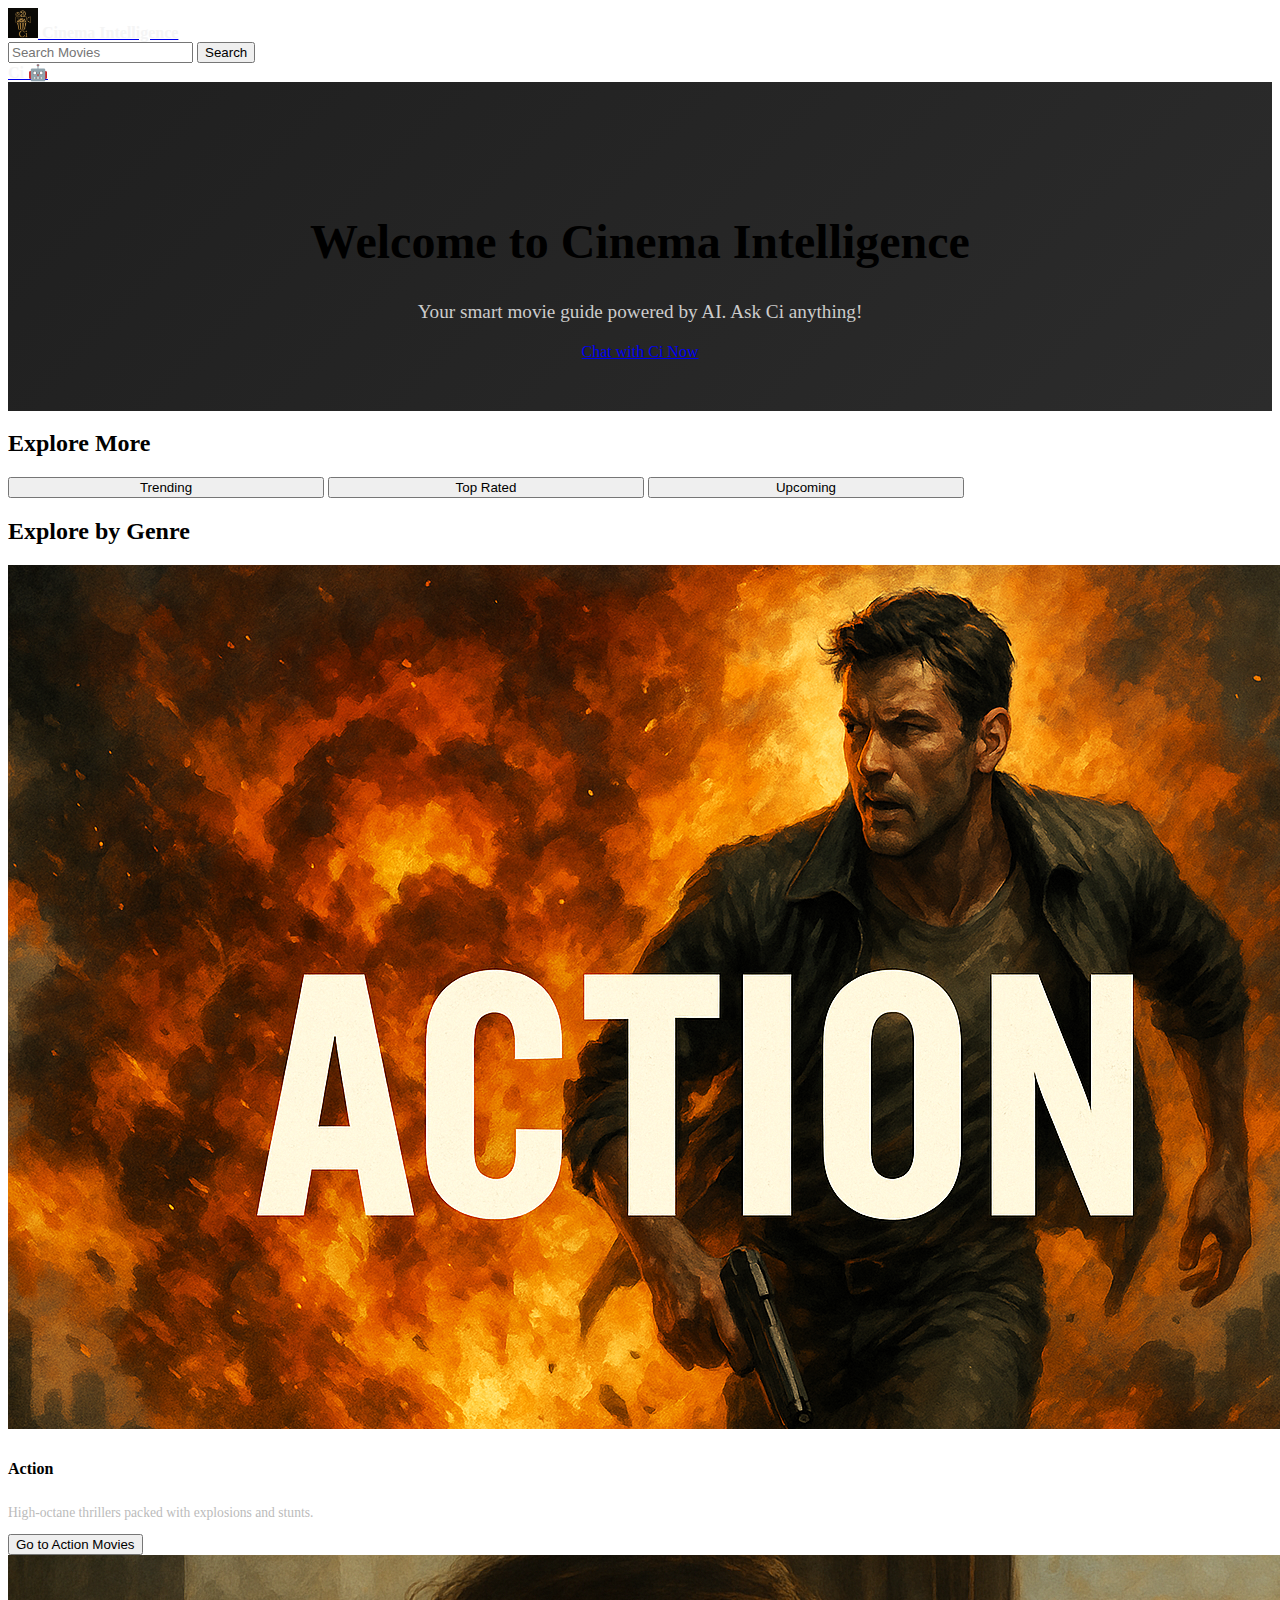
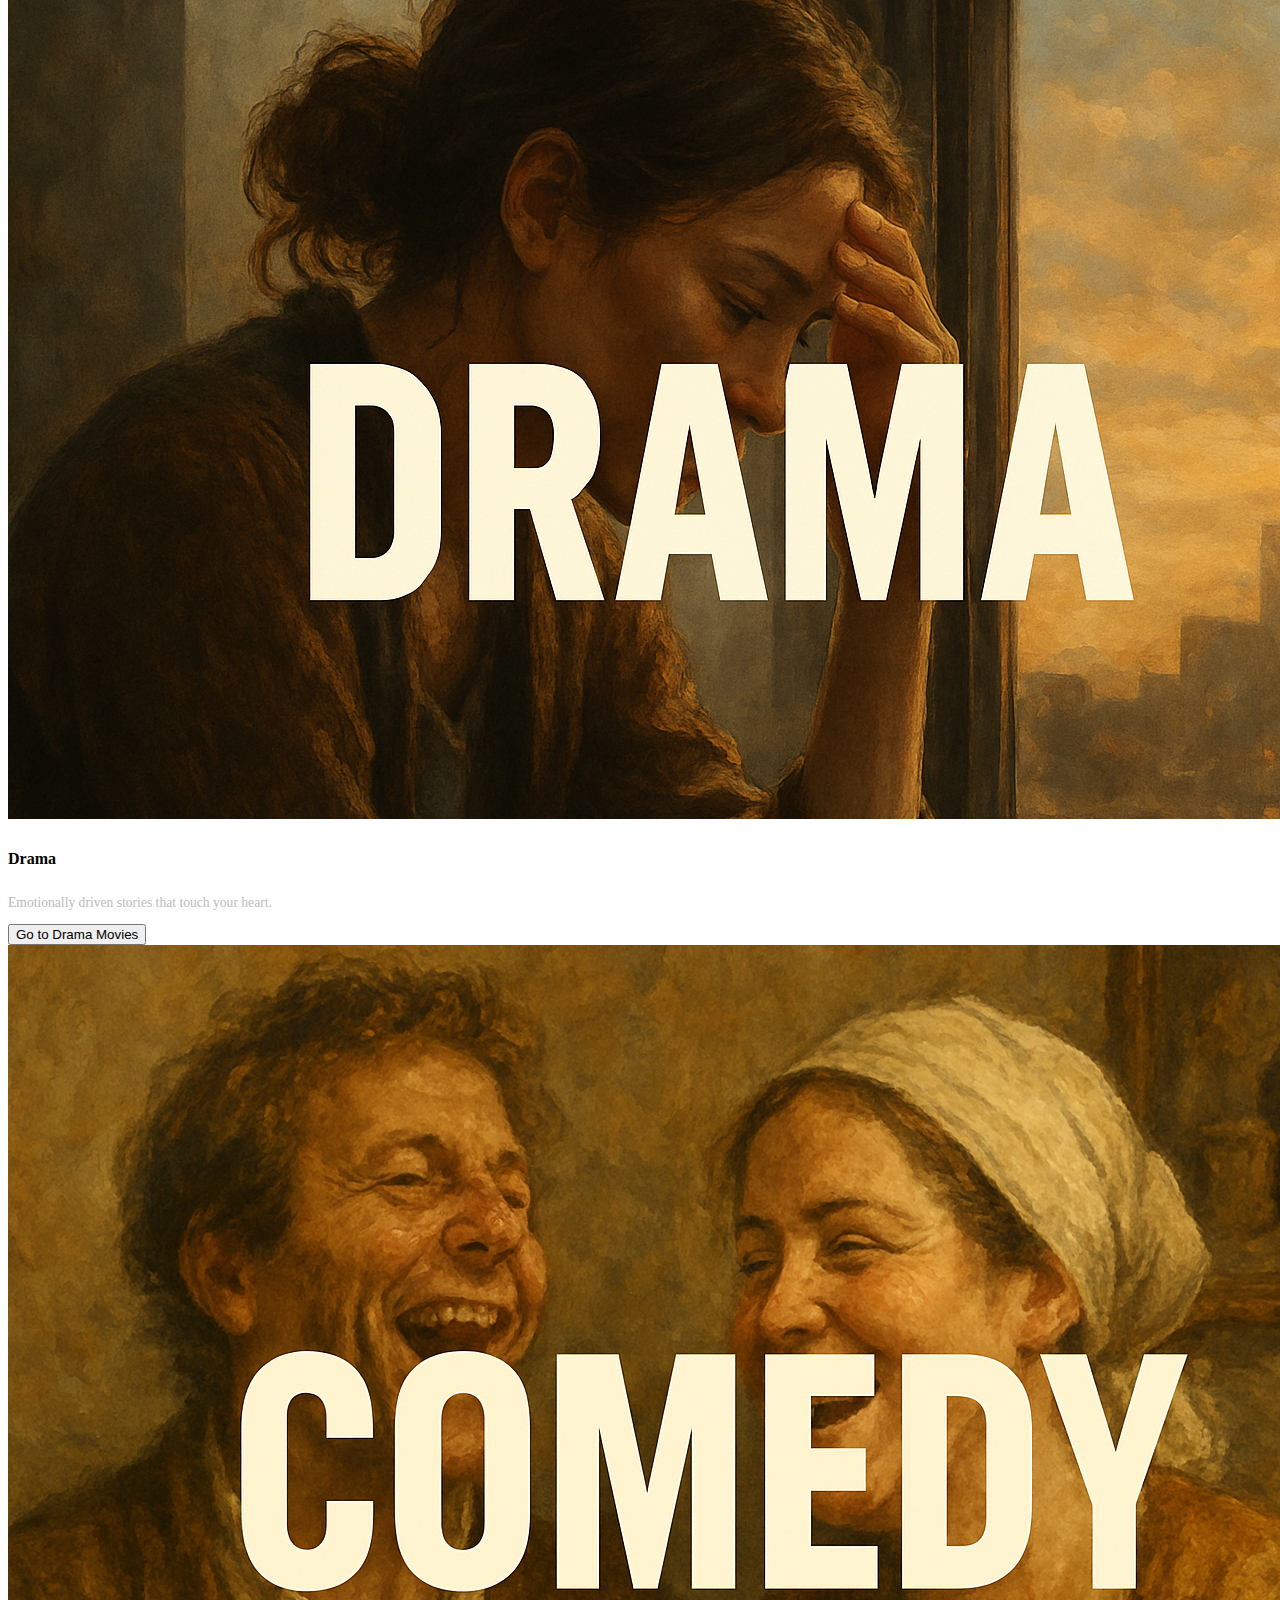
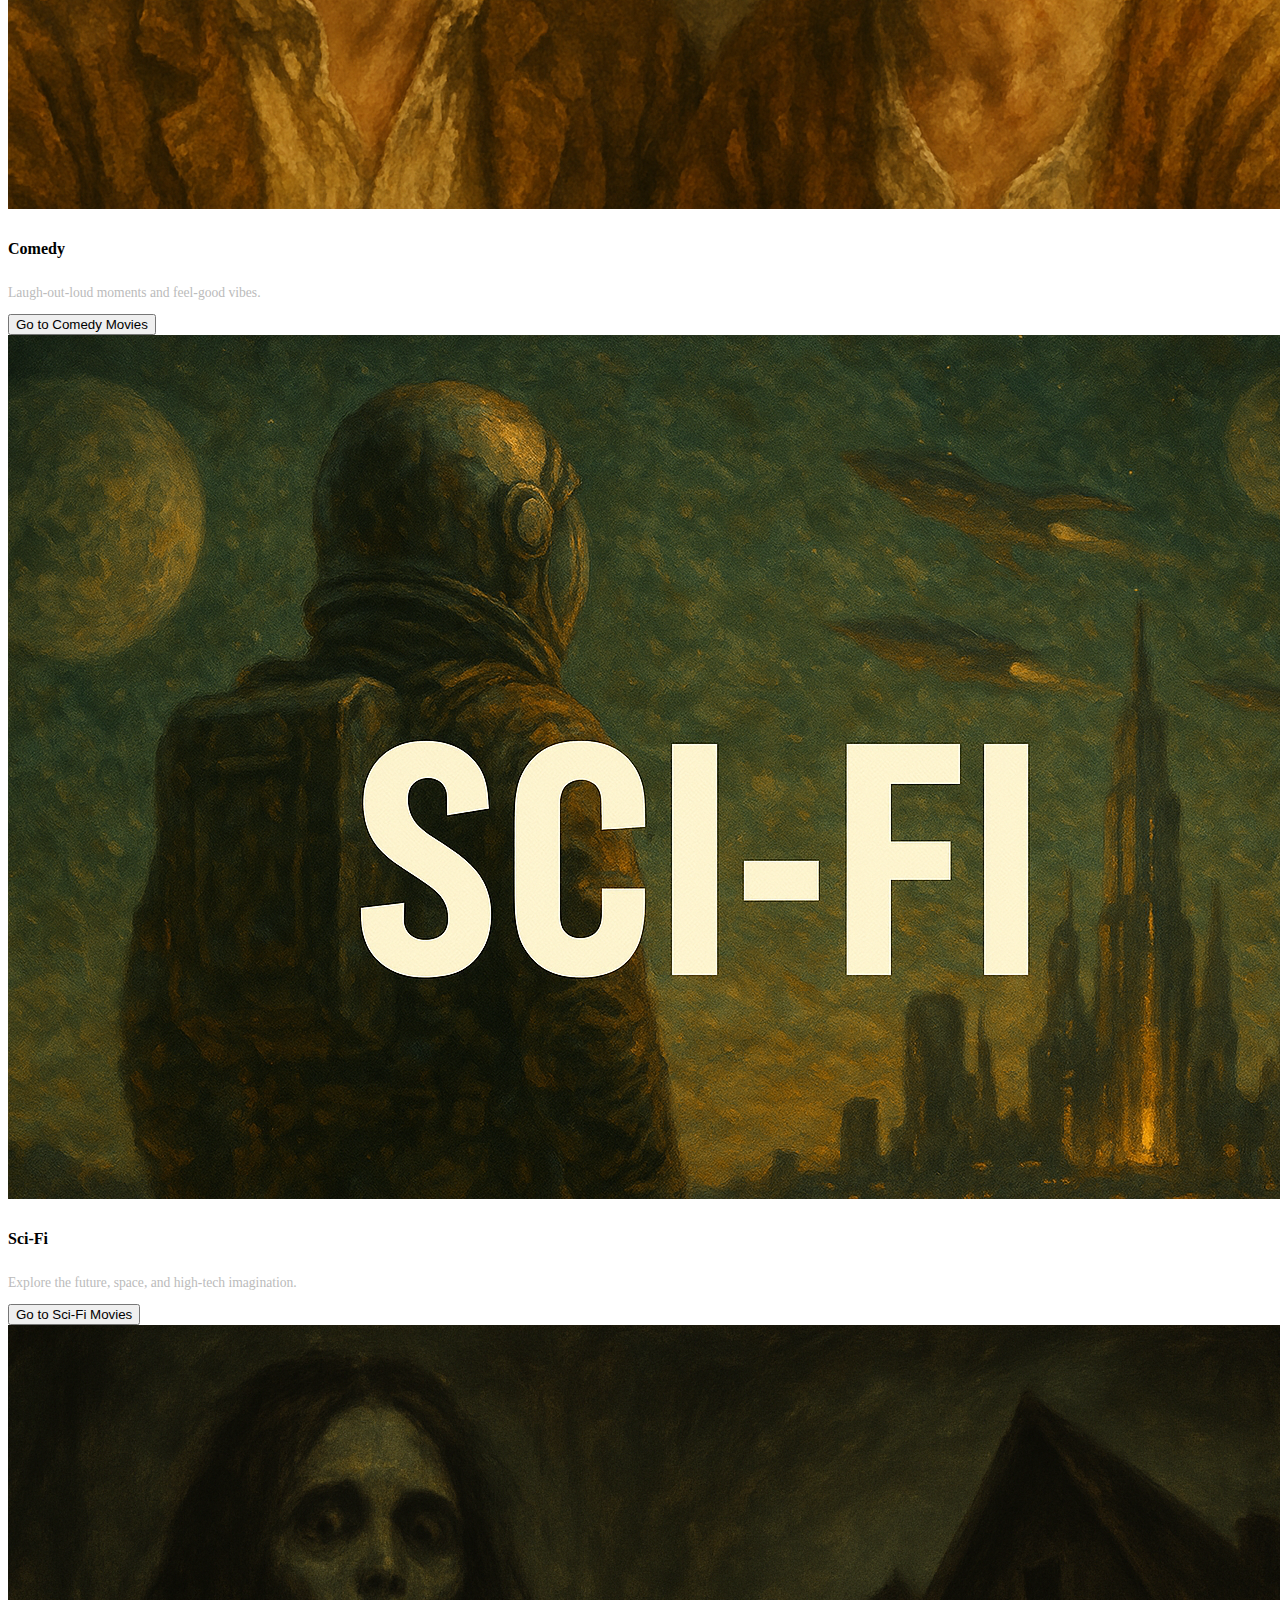
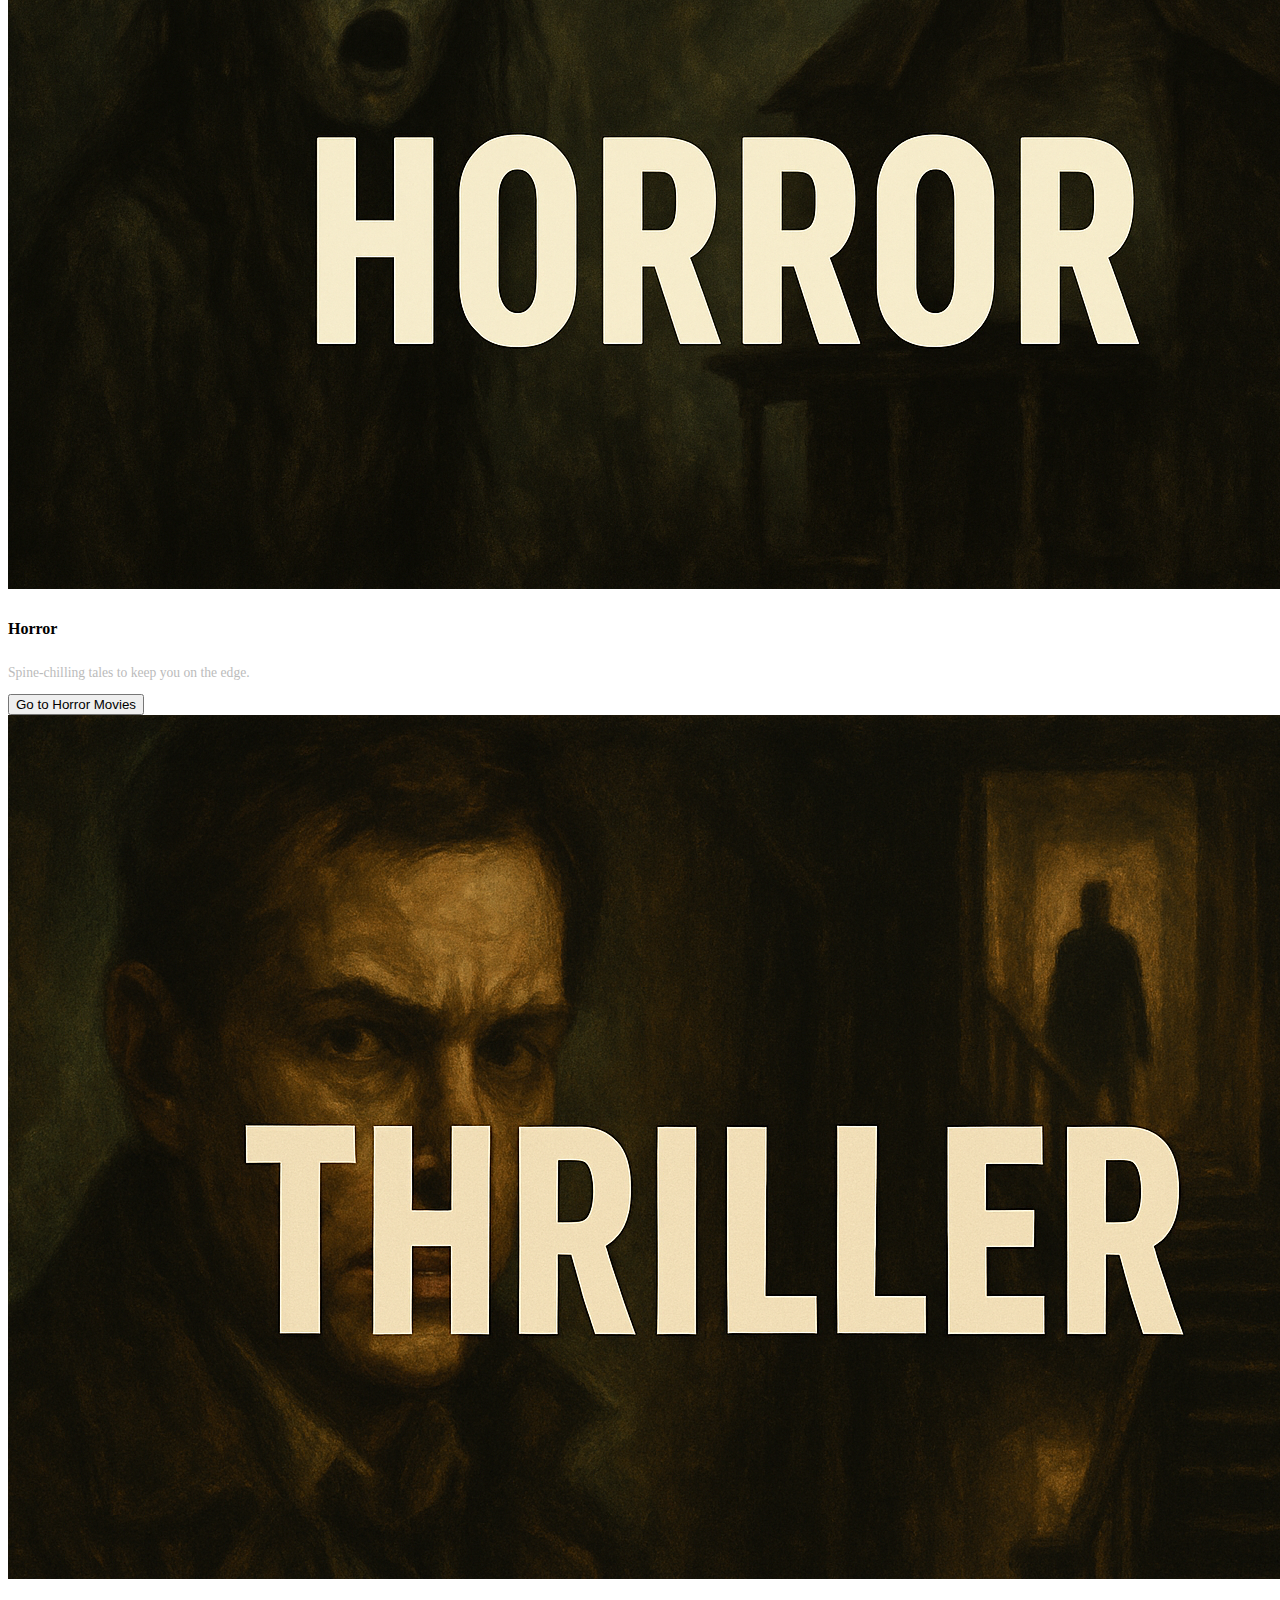
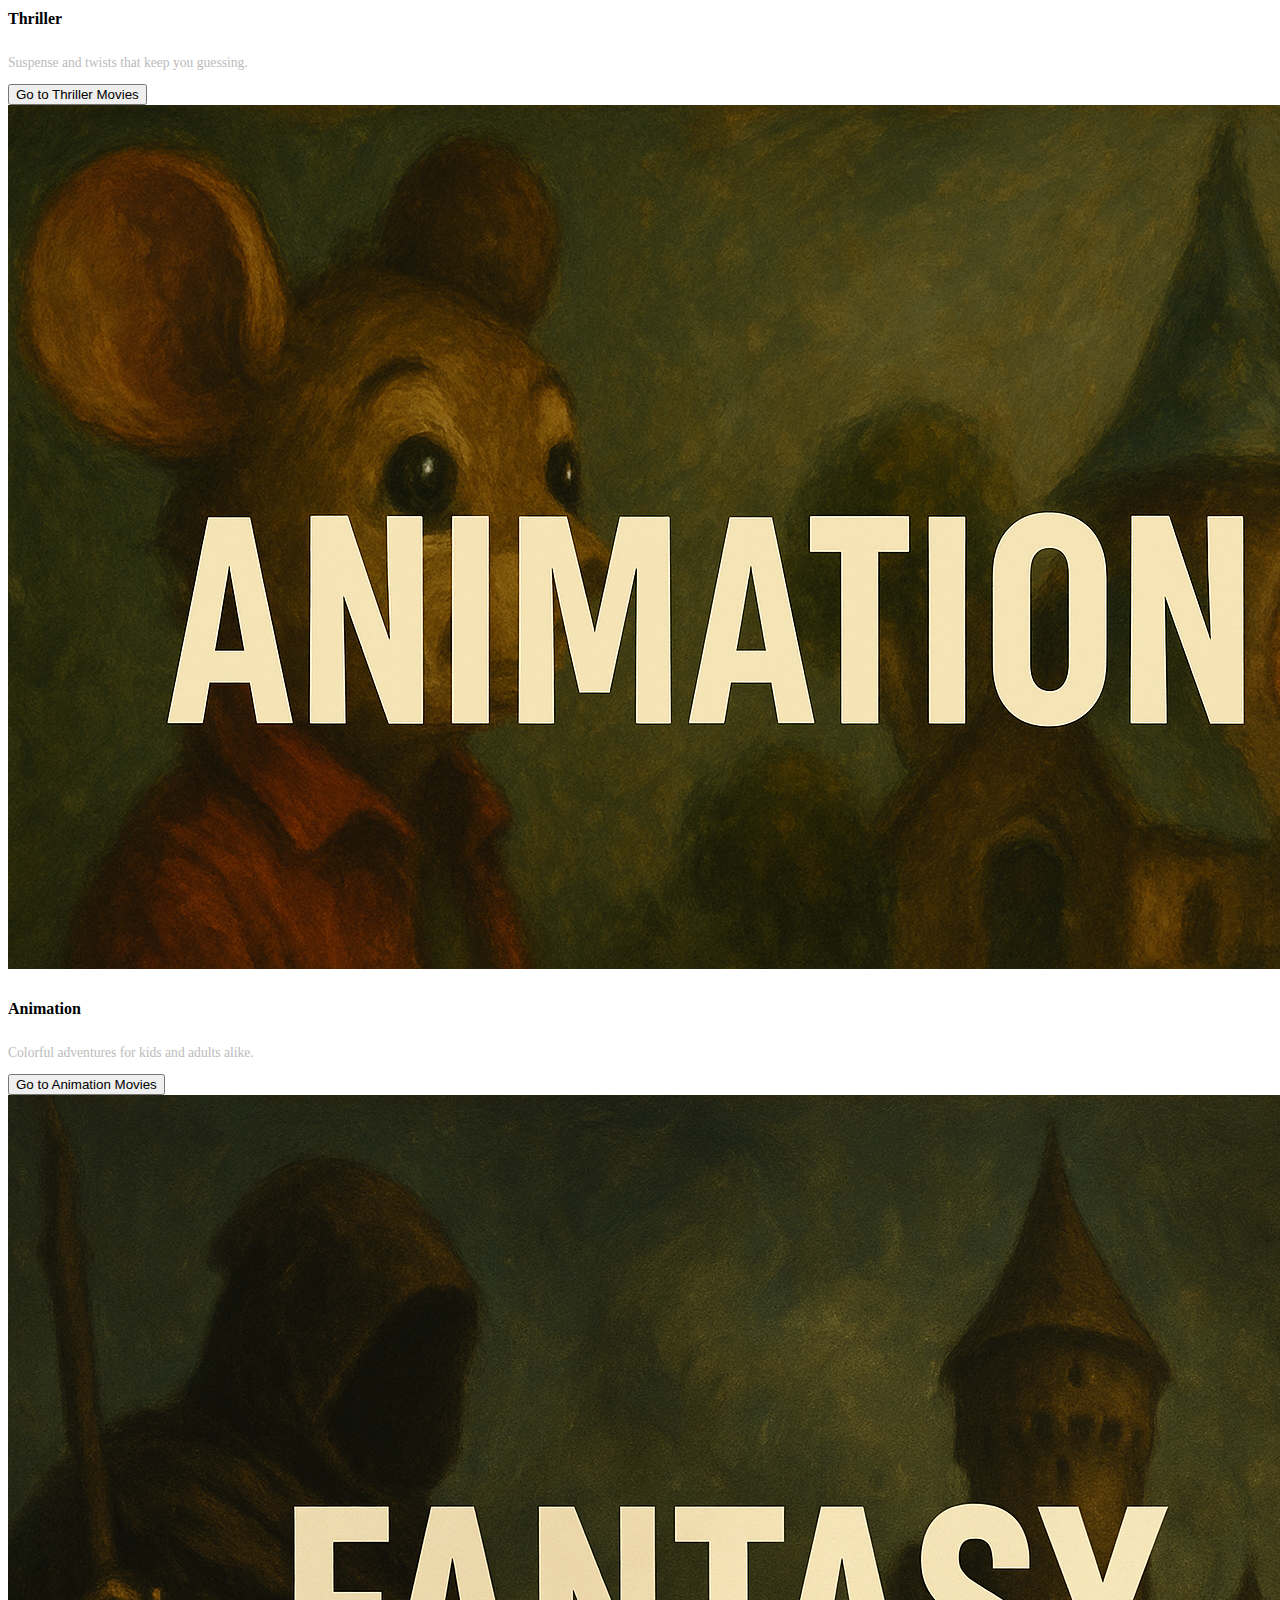
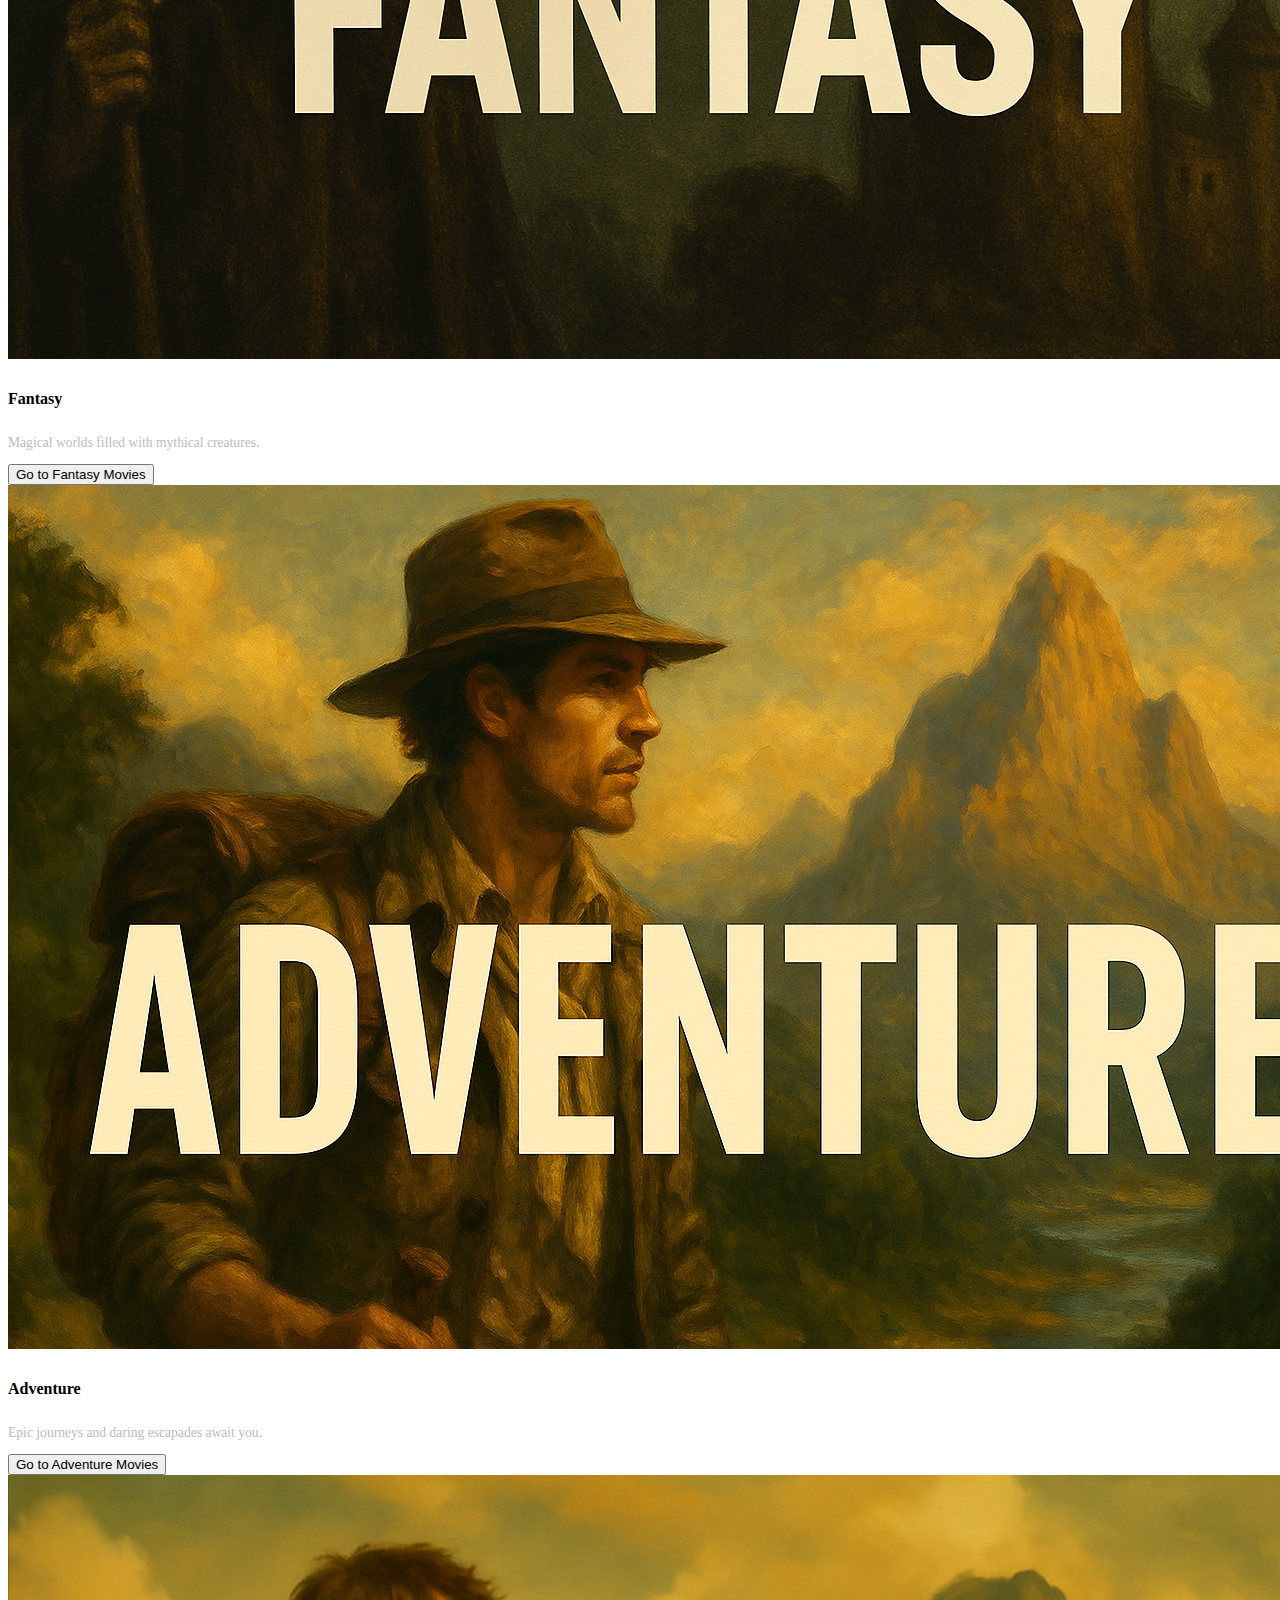
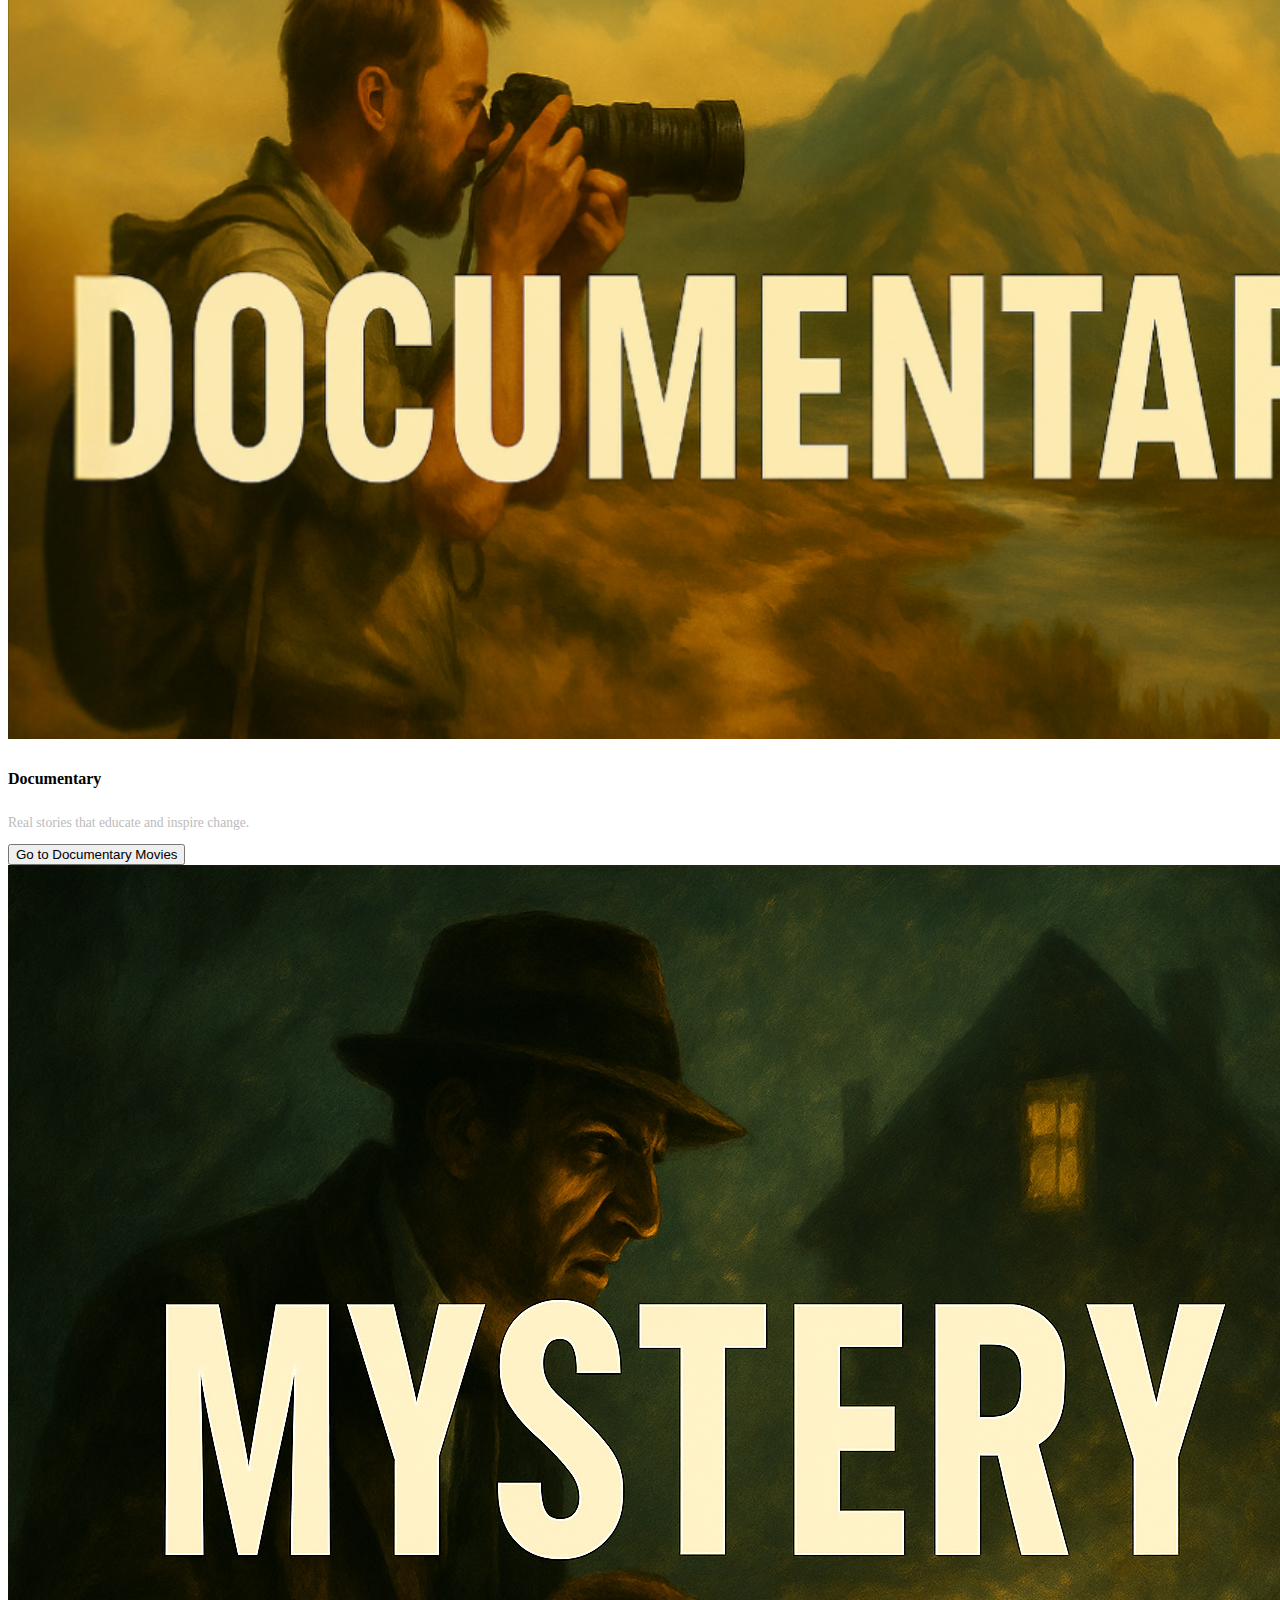
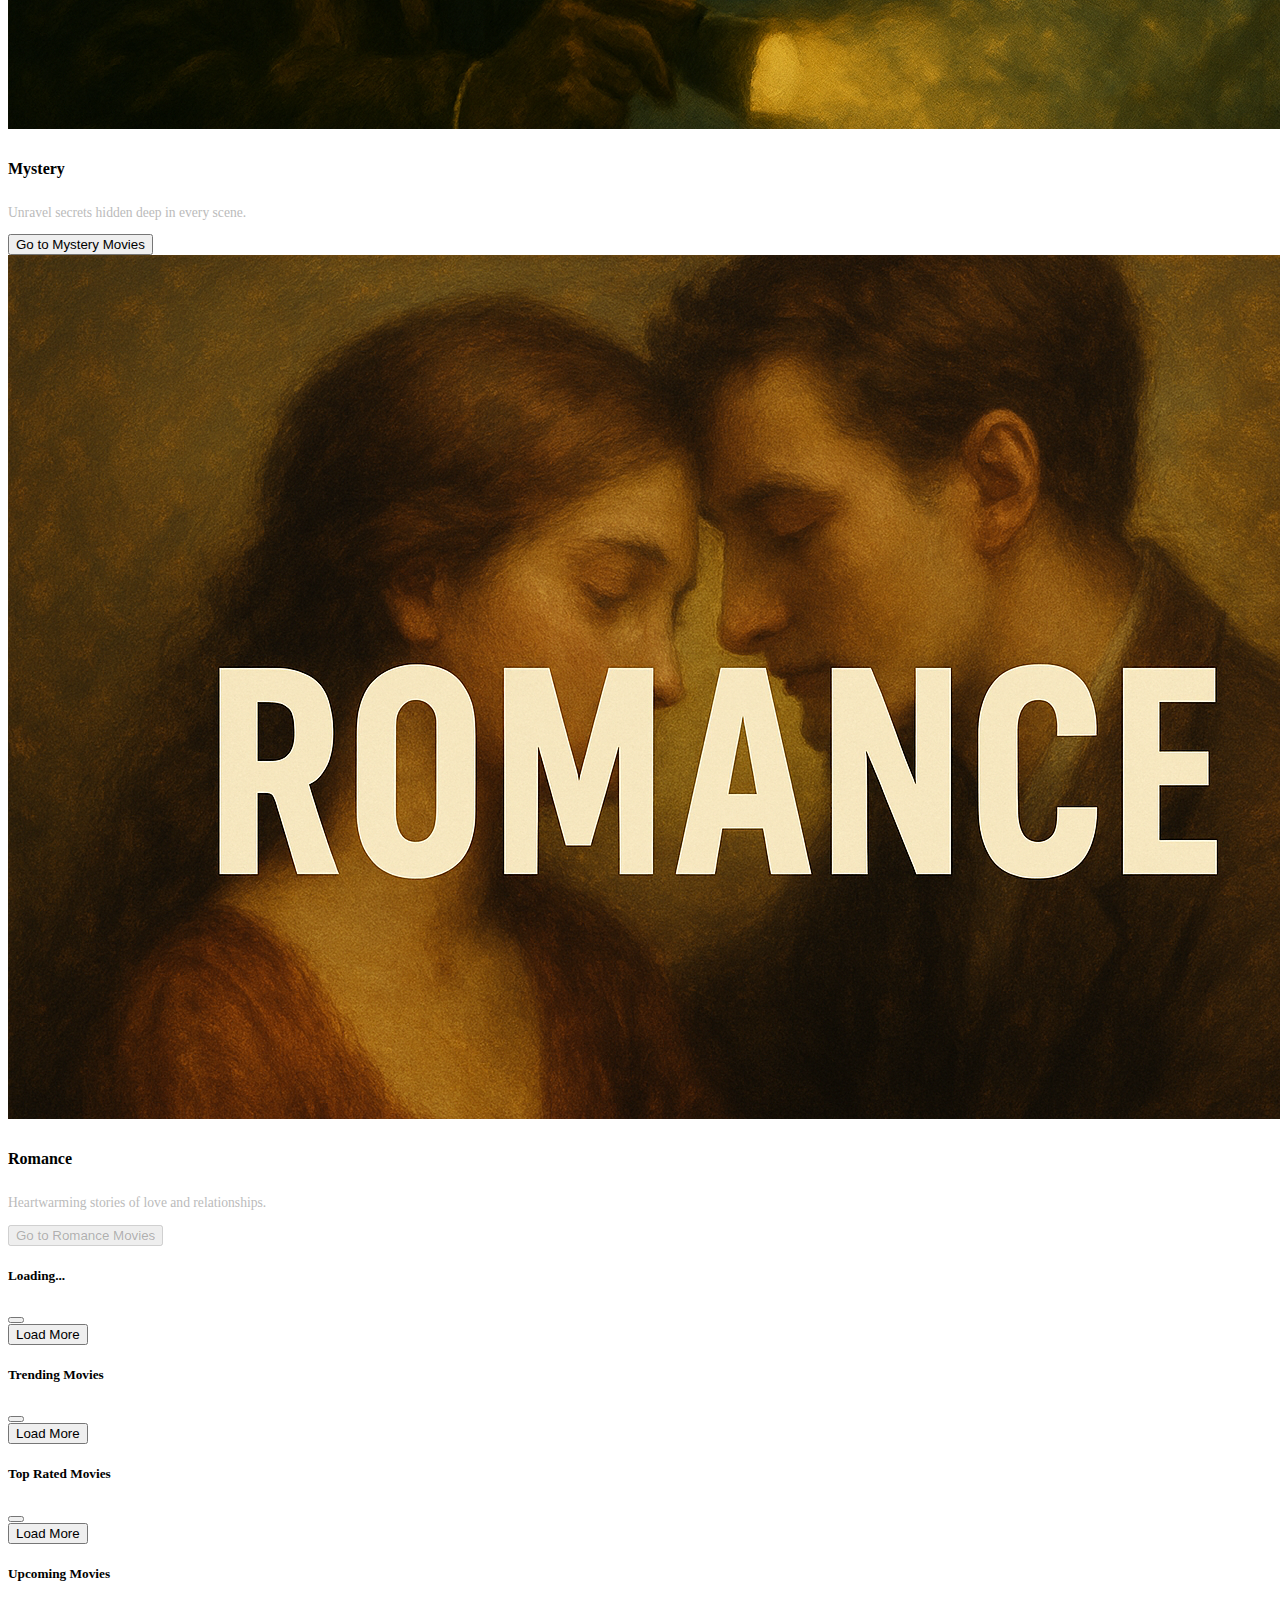
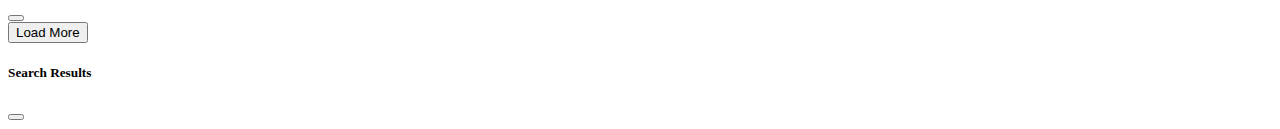
<file: index.html>
<!DOCTYPE html>
<html lang="en" data-bs-theme="dark">

<head>
  <meta charset="UTF-8">
  <meta name="viewport" content="width=device-width, initial-scale=1.0">
  <title>Ci - Home</title>
  <link rel="icon" href="./assests/Ci - Cinema Intelligence Logo (May 2, 2025).png" type="image/x-icon"/>
  
  <link href="https://cdn.jsdelivr.net/npm/bootstrap@5.3.6/dist/css/bootstrap.min.css" rel="stylesheet"
    integrity="sha384-4Q6Gf2aSP4eDXB8Miphtr37CMZZQ5oXLH2yaXMJ2w8e2ZtHTl7GptT4jmndRuHDT" crossorigin="anonymous">
  <link rel="stylesheet" href="./style.css">

</head>

<body>
  <nav class="navbar fixed-top bg-body-tertiary">
    <div class="container-fluid">
      <a class="navbar-brand" href="./index.html"><img src="./assests/Ci - Cinema Intelligence Logo (May 2, 2025).png"
          height="30" width="30"> <span style="color: whitesmoke; font-weight: bold;">Cinema Intelligence</span></a>

      <form class="d-flex me-2" role="search" onsubmit="handleSearch(event)">
  <input class="form-control me-2" type="search" placeholder="Search Movies" aria-label="Search" id="searchInput">
  <button class="btn btn-outline-info" type="submit">Search</button>
</form>

      <a class="navbar-brand btn btn-outline-primary" href="./ci.html" type="button" title="Chat With Ci"><span
          style="color: whitesmoke; font-weight: bold;">Ci 🤖</span></a>
    </div>
  </nav>

  <section class="hero">
    <h1>Welcome to Cinema Intelligence</h1>
    <p>Your smart movie guide powered by AI. Ask Ci anything!</p>
    <a href="./ci.html" class="btn btn-primary mt-3">Chat with Ci Now</a>
  </section>

  <!-- Trending/Top rated/upcomming sections -->
  <section class="container text-center my-5">
    <h2 class="text-light mb-4">Explore More</h2>
    <button class="btn btn-outline-warning mx-2" data-bs-toggle="modal"
      data-bs-target="#trendingModal" style="width: 25%;">Trending</button>
    <button class="btn btn-outline-success mx-2" data-bs-toggle="modal" data-bs-target="#topRatedModal" style="width: 25%;">Top
      Rated</button>
    <button class="btn btn-outline-info mx-2" data-bs-toggle="modal" data-bs-target="#upcomingModal" style="width: 25%;">Upcoming</button>
  </section>


  <!-- Cards for Explore by Genre -->
  <section class="container my-5">
    <h2 class="text-center text-light mb-4">Explore by Genre</h2>
    <div class="row row-cols-2 row-cols-md-3 row-cols-lg-4 row-cols-xl-6 g-3">
      <!-- Card 1 -->
      <div class="col">
        <div class="card h-100">
          <img src="./assests/action.png" class="card-img-top" alt="Action" style="width: 640; height: auto;">
          <div class="card-body">
            <h5 class="card-title">Action</h5>
            <p class="card-text">High-octane thrillers packed with explosions and stunts.</p>
            <button type="button" class="btn btn-outline-info" data-bs-toggle="modal" data-bs-target="#genreModal"
              data-genre-id="28" data-genre-name="Action">Go to Action Movies</button>
          </div>
        </div>
      </div>

      <!-- Card 2 -->
      <div class="col">
        <div class="card h-100">
          <img src="./assests/drama.png" class="card-img-top" alt="Drama" style="width: 640; height: auto;">
          <div class="card-body">
            <h5 class="card-title">Drama</h5>
            <p class="card-text">Emotionally driven stories that touch your heart.</p>
            <button type="button" class="btn btn-outline-info" data-bs-toggle="modal" data-bs-target="#genreModal"
              data-genre-id="18" data-genre-name="Drama">Go to Drama Movies</button>
          </div>
        </div>
      </div>

      <!-- Card 3 -->
      <div class="col">
        <div class="card h-100">
          <img src="./assests/comedy.png" class="card-img-top" alt="Comedy" style="width: 640; height: auto;">
          <div class="card-body">
            <h5 class="card-title">Comedy</h5>
            <p class="card-text">Laugh-out-loud moments and feel-good vibes.</p>
            <button type="button" class="btn btn-outline-info" data-bs-toggle="modal" data-bs-target="#genreModal"
              data-genre-id="35" data-genre-name="Comedy">Go to Comedy Movies</button>
          </div>
        </div>
      </div>

      <!-- Card 4 -->
      <div class="col">
        <div class="card h-100">
          <img src="./assests/sci-fi.png" class="card-img-top" alt="Sci-Fi" style="width: 640; height: auto;">
          <div class="card-body">
            <h5 class="card-title">Sci-Fi</h5>
            <p class="card-text">Explore the future, space, and high-tech imagination.</p>
            <button type="button" class="btn btn-outline-info" data-bs-toggle="modal" data-bs-target="#genreModal"
              data-genre-id="878" data-genre-name="Science Fiction">Go to Sci-Fi Movies</button>
          </div>
        </div>
      </div>

      <!-- Card 5 -->
      <div class="col">
        <div class="card h-100">
          <img src="./assests/horror.png" class="card-img-top" alt="Horror" style="width: 640; height: auto;">
          <div class="card-body">
            <h5 class="card-title">Horror</h5>
            <p class="card-text">Spine-chilling tales to keep you on the edge.</p>
            <button type="button" class="btn btn-outline-info" data-bs-toggle="modal" data-bs-target="#genreModal"
              data-genre-id="27" data-genre-name="Horror">Go to Horror Movies</button>
          </div>
        </div>
      </div>

      <!-- Card 7 -->
      <div class="col">
        <div class="card h-100">
          <img src="./assests/thriller .png" class="card-img-top" alt="Thriller" style="width: 640; height: auto;">
          <div class="card-body">
            <h5 class="card-title">Thriller</h5>
            <p class="card-text">Suspense and twists that keep you guessing.</p>
            <button type="button" class="btn btn-outline-info" data-bs-toggle="modal" data-bs-target="#genreModal"
              data-genre-id="53" data-genre-name="Thriller">Go to Thriller Movies</button>
          </div>
        </div>
      </div>

      <!-- Card 8 -->
      <div class="col">
        <div class="card h-100">
          <img src="./assests/animation.png" class="card-img-top" alt="Animation" style="width: 640; height: auto;">
          <div class="card-body">
            <h5 class="card-title">Animation</h5>
            <p class="card-text">Colorful adventures for kids and adults alike.</p>
            <button type="button" class="btn btn-outline-info" data-bs-toggle="modal" data-bs-target="#genreModal"
              data-genre-id="16" data-genre-name="Animation">Go to Animation Movies</button>
          </div>
        </div>
      </div>

      <!-- Card 9 -->
      <div class="col">
        <div class="card h-100">
          <img src="./assests/fantasy.png" class="card-img-top" alt="Fantasy" style="width: 640; height: auto;">
          <div class="card-body">
            <h5 class="card-title">Fantasy</h5>
            <p class="card-text">Magical worlds filled with mythical creatures.</p>
            <button type="button" class="btn btn-outline-info" data-bs-toggle="modal" data-bs-target="#genreModal"
              data-genre-id="14" data-genre-name="Fantasy">Go to Fantasy Movies</button>
          </div>
        </div>
      </div>

      <!-- Card 10 -->
      <div class="col">
        <div class="card h-100">
          <img src="./assests/adventure.png" class="card-img-top" alt="Adventure" style="width: 640; height: auto;">
          <div class="card-body">
            <h5 class="card-title">Adventure</h5>
            <p class="card-text">Epic journeys and daring escapades await you.</p>
            <button type="button" class="btn btn-outline-info" data-bs-toggle="modal" data-bs-target="#genreModal"
              data-genre-id="12" data-genre-name="Adventure">Go to Adventure Movies</button>
          </div>
        </div>
      </div>

      <!-- Card 11 -->
      <div class="col">
        <div class="card h-100">
          <img src="./assests/documentary.png" class="card-img-top" alt="Documentary" style="width: 640; height: auto;">
          <div class="card-body">
            <h5 class="card-title">Documentary</h5>
            <p class="card-text">Real stories that educate and inspire change.</p>
            <button type="button" class="btn btn-outline-info" data-bs-toggle="modal" data-bs-target="#genreModal"
              data-genre-id="99" data-genre-name="Documentary">Go to Documentary Movies</button>
          </div>
        </div>
      </div>

      <!-- Card 12 -->
      <div class="col">
        <div class="card h-100">
          <img src="./assests/mystery.png" class="card-img-top" alt="Mystery" style="width: 640; height: auto;">
          <div class="card-body">
            <h5 class="card-title">Mystery</h5>
            <p class="card-text">Unravel secrets hidden deep in every scene.</p>
            <button type="button" class="btn btn-outline-info" data-bs-toggle="modal" data-bs-target="#genreModal"
              data-genre-id="9648" data-genre-name="Mystery">Go to Mystery Movies</button>
          </div>
        </div>
      </div>

      <!-- Card 6 -->
      <div class="col">
        <div class="card h-100">
          <img src="./assests/romance.png" class="card-img-top" alt="Romance" style="width: 640; height: auto;">
          <div class="card-body">
            <h5 class="card-title">Romance</h5>
            <p class="card-text">Heartwarming stories of love and relationships.</p>
            <button type="button" class="btn btn-outline-info" data-bs-toggle="modal" data-bs-target="#genreModal"
              data-genre-id="10749" data-genre-name="Romance" disabled>Go to Romance Movies</button>
          </div>
        </div>
      </div>

    </div>
  </section>

  <!-- Common Genre Modal -->
  <div class="modal fade" id="genreModal" tabindex="-1" aria-labelledby="genreModalLabel" aria-hidden="true">
    <div class="modal-dialog modal-fullscreen">
      <div class="modal-content">
        <div class="modal-header">
          <h5 class="modal-title" id="genreModalLabel">Loading...</h5>
          <button type="button" class="btn-close" data-bs-dismiss="modal" aria-label="Close"></button>
        </div>
        <div class="modal-body">
          <div id="genre-movies-container" class="row"></div>
          <div class="d-flex justify-content-center my-3">
            <button id="loadMoreBtn" class="btn btn-outline-info d-none">Load More</button>
          </div>
        </div>

      </div>
    </div>
  </div>

  <!-- Trending Model -->
  <div class="modal fade" id="trendingModal" tabindex="-1" aria-labelledby="trendingLabel" aria-hidden="true">
    <div class="modal-dialog modal-fullscreen">
      <div class="modal-content bg-dark text-white">
        <div class="modal-header">
          <h5 class="modal-title" id="trendingLabel">Trending Movies</h5>
          <button type="button" class="btn-close" data-bs-dismiss="modal" aria-label="Close"></button>
        </div>
        <div class="modal-body">
          <div id="trending-container" class="row"></div>
          <!-- Load More Button -->
          <div class="d-flex justify-content-center mt-4">
            <button id="loadMore-Trending" class="btn btn-outline-info">Load More</button>
          </div>

        </div>
      </div>
    </div>
  </div>

  <!-- Top Rated Model -->
  <div class="modal fade" id="topRatedModal" tabindex="-1" aria-labelledby="trendingLabel" aria-hidden="true">
    <div class="modal-dialog modal-fullscreen">
      <div class="modal-content bg-dark text-white">
        <div class="modal-header">
          <h5 class="modal-title" id="topRatedLabel">Top Rated Movies</h5>
          <button type="button" class="btn-close" data-bs-dismiss="modal" aria-label="Close"></button>
        </div>
        <div class="modal-body">
          <div id="topRated-container" class="row"></div>
          <!-- Load More Button -->
          <div class="d-flex justify-content-center mt-4">
            <button id="loadMore-TopRated" class="btn btn-outline-info">Load More</button>
          </div>

        </div>
      </div>
    </div>
  </div>

  <!-- upcomming Model -->
  <div class="modal fade" id="upcomingModal" tabindex="-1" aria-labelledby="trendingLabel" aria-hidden="true">
    <div class="modal-dialog modal-fullscreen">
      <div class="modal-content bg-dark text-white">
        <div class="modal-header">
          <h5 class="modal-title" id="upcomingLabel">Upcoming Movies</h5>
          <button type="button" class="btn-close" data-bs-dismiss="modal" aria-label="Close"></button>
        </div>
        <div class="modal-body">
          <div id="upcoming-container" class="row"></div>
          <!-- Load More Button -->
          <div class="d-flex justify-content-center mt-4">
            <button id="loadMore-Upcoming" class="btn btn-outline-info">Load More</button>
          </div>
        </div>
      </div>
    </div>
  </div>

<!-- Search Model -->
<div class="modal fade" id="searchModal" tabindex="-1" aria-labelledby="searchModalLabel" aria-hidden="true">
  <div class="modal-dialog modal-fullscreen">
    <div class="modal-content bg-dark text-white">
      <div class="modal-header">
        <h5 class="modal-title" id="searchModalLabel">Search Results</h5>
        <button type="button" class="btn-close" data-bs-dismiss="modal" aria-label="Close"></button>
      </div>
      <div class="modal-body">
        <div id="search-results-container" class="row"></div>
      </div>
    </div>
  </div>
</div>



  <!-- JavaScript Code -->
  <script src="https://cdn.jsdelivr.net/npm/bootstrap@5.3.7/dist/js/bootstrap.bundle.min.js"
    integrity="sha384-ndDqU0Gzau9qJ1lfW4pNLlhNTkCfHzAVBReH9diLvGRem5+R9g2FzA8ZGN954O5Q"
    crossorigin="anonymous"></script>

  <script>
  const apiKey = "d29b21d2e3be70e2af93e413bf6d7c1f";
  const genreTitle = document.getElementById("genreModalLabel");
  const movieContainer = document.getElementById("genre-movies-container");
  const loadMoreBtn = document.getElementById("loadMoreBtn");

  let currentGenreId = null;
  let currentPage = 1;

  // Function to load genre-based movies
  function loadGenreMovies(genreId, page = 1) {
    fetch(`https://api.themoviedb.org/3/discover/movie?api_key=${apiKey}&with_genres=${genreId}&page=${page}`)
      .then(res => res.json())
      .then(data => {
        if (data.results.length === 0 && page === 1) {
          movieContainer.innerHTML = "<p class='text-center'>No movies found for this genre.</p>";
          loadMoreBtn.classList.add("d-none");
          return;
        }

        data.results.forEach(movie => {
          if (movie.poster_path) {
            const card = `
  <div class="col-6 col-md-4 col-lg-3 col-xl-2 mb-4">
    <div class="card h-100 shadow-sm">
      <img src="https://image.tmdb.org/t/p/w300${movie.poster_path}" class="card-img-top" alt="${movie.title || 'Movie Poster'}" style="height: 250px; object-fit: cover; width: 100%;">
      <div class="card-body p-2">
        <h6 class="card-title mb-1">${movie.title}</h6>
        <p class="card-text small">${movie.overview.split(' ').slice(0, 15).join(' ')}...</p>
      </div>
    </div>
  </div>`;
            movieContainer.innerHTML += card;
          }
        });

        loadMoreBtn.classList.remove("d-none");
      });
  }

  // Event: Genre card click
  document.querySelectorAll("[data-bs-target='#genreModal']").forEach(button => {
    button.addEventListener("click", () => {
      currentGenreId = button.getAttribute("data-genre-id");
      const genreName = button.getAttribute("data-genre-name");
      currentPage = 1;

      genreTitle.innerText = `${genreName} Movies`;
      movieContainer.innerHTML = `
        <div class="d-flex justify-content-center py-5">
          <div class="spinner-border text-info" role="status">
            <span class="visually-hidden">Loading...</span>
          </div>
        </div>`;
      loadMoreBtn.classList.add("d-none");

      loadGenreMovies(currentGenreId, currentPage);
    });
  });

  // Genre modal Load More
  loadMoreBtn.addEventListener("click", () => {
    currentPage++;
    loadGenreMovies(currentGenreId, currentPage);
  });

  // Endpoints
  const endpoints = {
    trending: "https://api.themoviedb.org/3/trending/movie/day",
    topRated: "https://api.themoviedb.org/3/movie/top_rated",
    upcoming: "https://api.themoviedb.org/3/movie/upcoming"
  };

  // For Trending/TopRated/Upcoming modals
  function loadStaticMovies(endpoint, containerId) {
    const container = document.getElementById(containerId);
    container.innerHTML = `
      <div class="d-flex justify-content-center py-5">
        <div class="spinner-border text-info" role="status">
          <span class="visually-hidden">Loading...</span>
        </div>
      </div>`;

    fetch(`${endpoint}?api_key=${apiKey}&page=1`)
      .then(res => res.json())
      .then(data => {
        container.innerHTML = "";
        if (!data.results || data.results.length === 0) {
          container.innerHTML = "<p class='text-center'>No movies found.</p>";
          return;
        }

        data.results.forEach(movie => {
          if (movie.poster_path) {
            const card = `
  <div class="col-6 col-md-4 col-lg-3 col-xl-2 mb-4">
    <div class="card h-100 shadow-sm">
      <img src="https://image.tmdb.org/t/p/w300${movie.poster_path}" class="card-img-top" alt="${movie.title || 'Movie Poster'}" style="height: 250px; object-fit: cover; width: 100%;">
      <div class="card-body p-2">
        <h6 class="card-title mb-1">${movie.title}</h6>
        <p class="card-text small">${movie.overview.split(' ').slice(0, 15).join(' ')}...</p>
      </div>
    </div>
  </div>`;
            container.innerHTML += card;
          }
        });
      });
  }

  // Modal open event listeners
  document.getElementById("trendingModal").addEventListener("show.bs.modal", () => {
    loadStaticMovies(endpoints.trending, "trending-container");
  });
  document.getElementById("topRatedModal").addEventListener("show.bs.modal", () => {
    loadStaticMovies(endpoints.topRated, "topRated-container");
  });
  document.getElementById("upcomingModal").addEventListener("show.bs.modal", () => {
    loadStaticMovies(endpoints.upcoming, "upcoming-container");
  });

  // Page trackers
  let trendingPage = 1;
  let topRatedPage = 1;
  let upcomingPage = 1;

  // Load More logic
  function fetchAndAppendMovies(url, containerId, page) {
    fetch(`${url}&page=${page}`)
      .then(res => res.json())
      .then(data => {
        const container = document.getElementById(containerId);
        data.results.forEach(movie => {
          if (movie.poster_path) {
            const card = `
          <div class="col-md-3 mb-4">
            <div class="card h-100">
              <img src="https://image.tmdb.org/t/p/w500${movie.poster_path}" class="card-img-top" alt="${movie.title || 'Movie Poster'}">
              <div class="card-body">
                <h6 class="card-title">${movie.title}</h6>
                <p class="card-text">${movie.overview.split(' ').slice(0, 20).join(' ')}...</p>
              </div>
            </div>
          </div>`;
            container.innerHTML += card;
          }
        });
      });
  }

  // Load more button events
  document.getElementById("loadMore-Trending").addEventListener("click", () => {
    trendingPage++;
    fetchAndAppendMovies(endpoints.trending + `?api_key=${apiKey}`, "trending-container", trendingPage);
  });

  document.getElementById("loadMore-TopRated").addEventListener("click", () => {
    topRatedPage++;
    fetchAndAppendMovies(endpoints.topRated + `?api_key=${apiKey}`, "topRated-container", topRatedPage);
  });

  document.getElementById("loadMore-Upcoming").addEventListener("click", () => {
    upcomingPage++;
    fetchAndAppendMovies(endpoints.upcoming + `?api_key=${apiKey}`, "upcoming-container", upcomingPage);
  });

  // Reset modal content on close
  document.getElementById("trendingModal").addEventListener("hidden.bs.modal", () => {
    document.getElementById("trending-container").innerHTML = "";
    trendingPage = 1;
  });
  document.getElementById("topRatedModal").addEventListener("hidden.bs.modal", () => {
    document.getElementById("topRated-container").innerHTML = "";
    topRatedPage = 1;
  });
  document.getElementById("upcomingModal").addEventListener("hidden.bs.modal", () => {
    document.getElementById("upcoming-container").innerHTML = "";
    upcomingPage = 1;
  });

// Handle Search
function handleSearch(event) {
  event.preventDefault(); // prevent page reload
  const query = document.getElementById("searchInput").value.trim();

  if (!query) return;

  const container = document.getElementById("search-results-container");
  container.innerHTML = `
    <div class="d-flex justify-content-center py-5">
      <div class="spinner-border text-info" role="status">
        <span class="visually-hidden">Loading...</span>
      </div>
    </div>
  `;

  // Open the search modal
  const searchModal = new bootstrap.Modal(document.getElementById('searchModal'));
  searchModal.show();

  fetch(`https://api.themoviedb.org/3/search/movie?api_key=${apiKey}&query=${encodeURIComponent(query)}`)
    .then(res => res.json())
    .then(data => {
      container.innerHTML = "";

      if (!data.results || data.results.length === 0) {
        container.innerHTML = "<p class='text-center'>No movies found for your search.</p>";
        return;
      }

      data.results.forEach(movie => {
        if (movie.poster_path) {
          const card = `
  <div class="col-6 col-md-4 col-lg-3 col-xl-2 mb-4">
    <div class="card h-100 shadow-sm">
      <img src="https://image.tmdb.org/t/p/w300${movie.poster_path}" class="card-img-top" alt="${movie.title || 'Movie Poster'}" style="height: 250px; object-fit: cover; width: 100%;">
      <div class="card-body p-2">
        <h6 class="card-title mb-1">${movie.title}</h6>
        <p class="card-text small">${movie.overview.split(' ').slice(0, 15).join(' ')}...</p>
      </div>
    </div>
  </div>`;
          container.innerHTML += card;
        }
      });
    });
}


</script>


</body>

</html>
</file>
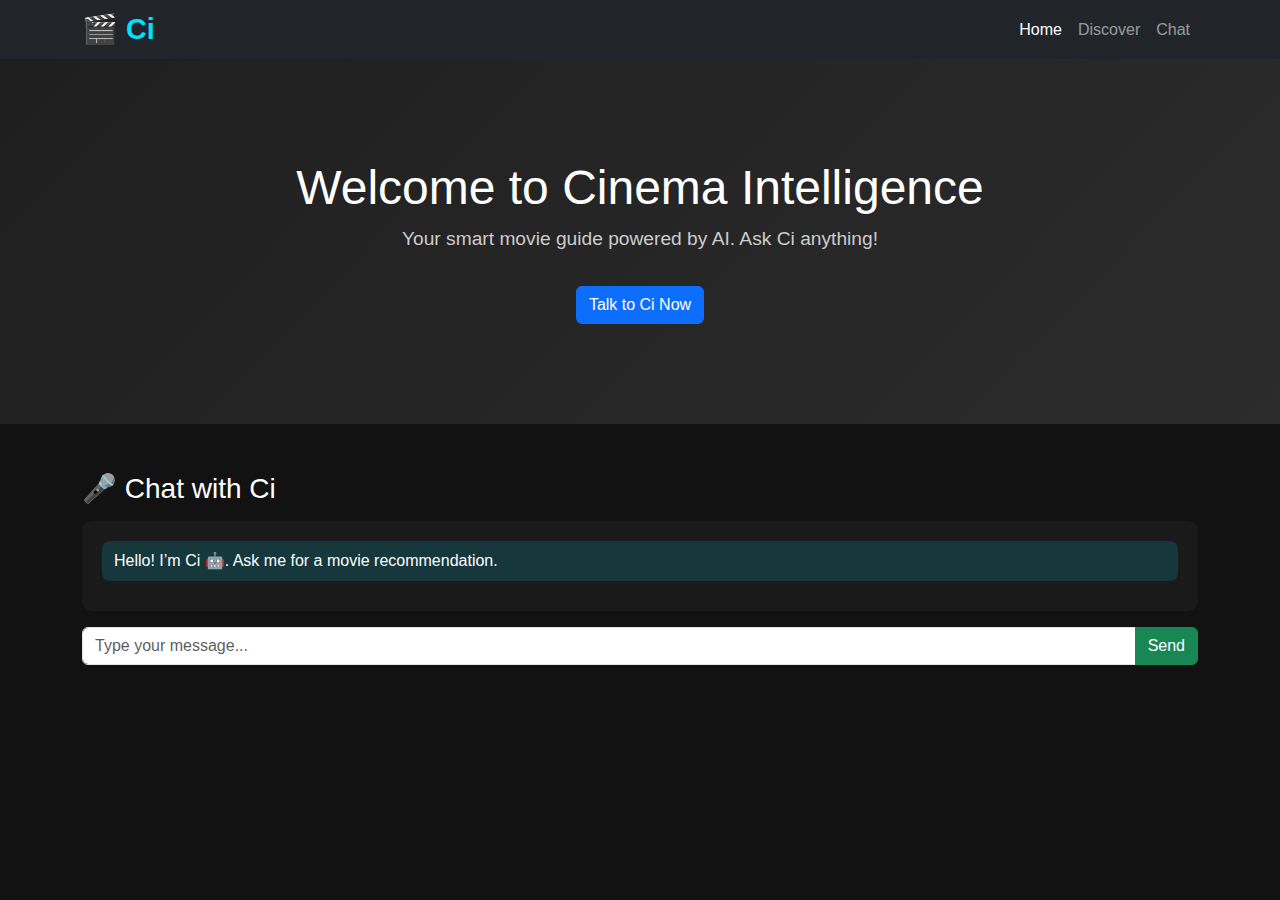
<file: ci-sample.html>
<!DOCTYPE html>
<html lang="en">
<head>
  <meta charset="UTF-8" />
  <meta name="viewport" content="width=device-width, initial-scale=1.0"/>
  <title>Cinema Intelligence (Ci)</title>
  <link href="https://cdn.jsdelivr.net/npm/bootstrap@5.3.3/dist/css/bootstrap.min.css" rel="stylesheet"/>
  <style>
    body {
      background-color: #121212;
      color: #fff;
      font-family: 'Segoe UI', sans-serif;
    }
    .ci-logo {
      font-weight: bold;
      font-size: 1.8rem;
      color: #00e0ff;
    }
    .hero {
      padding: 100px 20px;
      text-align: center;
      background: linear-gradient(135deg, #1f1f1f, #2c2c2c);
    }
    .hero h1 {
      font-size: 3rem;
      animation: fadeInUp 1s ease-out;
    }
    .hero p {
      font-size: 1.2rem;
      color: #ccc;
    }
    @keyframes fadeInUp {
      from { opacity: 0; transform: translateY(20px); }
      to { opacity: 1; transform: translateY(0); }
    }
    .chat-box {
      background-color: #1a1a1a;
      border-radius: 10px;
      padding: 20px;
      max-height: 300px;
      overflow-y: auto;
    }
    .ci-message {
      background-color: #00e0ff25;
      border-radius: 8px;
      padding: 8px 12px;
      margin-bottom: 10px;
    }
    .user-message {
      background-color: #00ff7f25;
      border-radius: 8px;
      padding: 8px 12px;
      margin-bottom: 10px;
      text-align: right;
    }
  </style>
</head>
<body>

  <!-- Navbar -->
  <nav class="navbar navbar-expand-lg navbar-dark bg-dark">
    <div class="container">
      <span class="ci-logo">🎬 Ci</span>
      <div class="collapse navbar-collapse">
        <ul class="navbar-nav ms-auto">
          <li class="nav-item"><a class="nav-link active" href="#">Home</a></li>
          <li class="nav-item"><a class="nav-link" href="#">Discover</a></li>
          <li class="nav-item"><a class="nav-link" href="#">Chat</a></li>
        </ul>
      </div>
    </div>
  </nav>

  <!-- Hero Section -->
  <section class="hero">
    <h1>Welcome to Cinema Intelligence</h1>
    <p>Your smart movie guide powered by AI. Ask Ci anything!</p>
    <a href="#chat" class="btn btn-primary mt-3">Talk to Ci Now</a>
  </section>

  <!-- Chat Section -->
  <section id="chat" class="container mt-5">
    <h3 class="mb-3">🎤 Chat with Ci</h3>
    <div class="chat-box mb-3" id="chatBox">
      <div class="ci-message">Hello! I’m Ci 🤖. Ask me for a movie recommendation.</div>
    </div>
    <div class="input-group">
      <input type="text" id="userInput" class="form-control" placeholder="Type your message..."/>
      <button class="btn btn-success" onclick="sendMessage()">Send</button>
    </div>
  </section>

  <!-- JS Logic -->
  <script>
    function sendMessage() {
      const input = document.getElementById("userInput");
      const chatBox = document.getElementById("chatBox");
      const userMsg = input.value.trim();

      if (userMsg === "") return;

      chatBox.innerHTML += `<div class="user-message">${userMsg}</div>`;
      setTimeout(() => {
        chatBox.innerHTML += `<div class="ci-message">🎥 Searching for: <em>${userMsg}</em>... [Mock Result]</div>`;
        chatBox.scrollTop = chatBox.scrollHeight;
      }, 800);

      input.value = "";
    }
  </script>

</body>
</html>
</file>
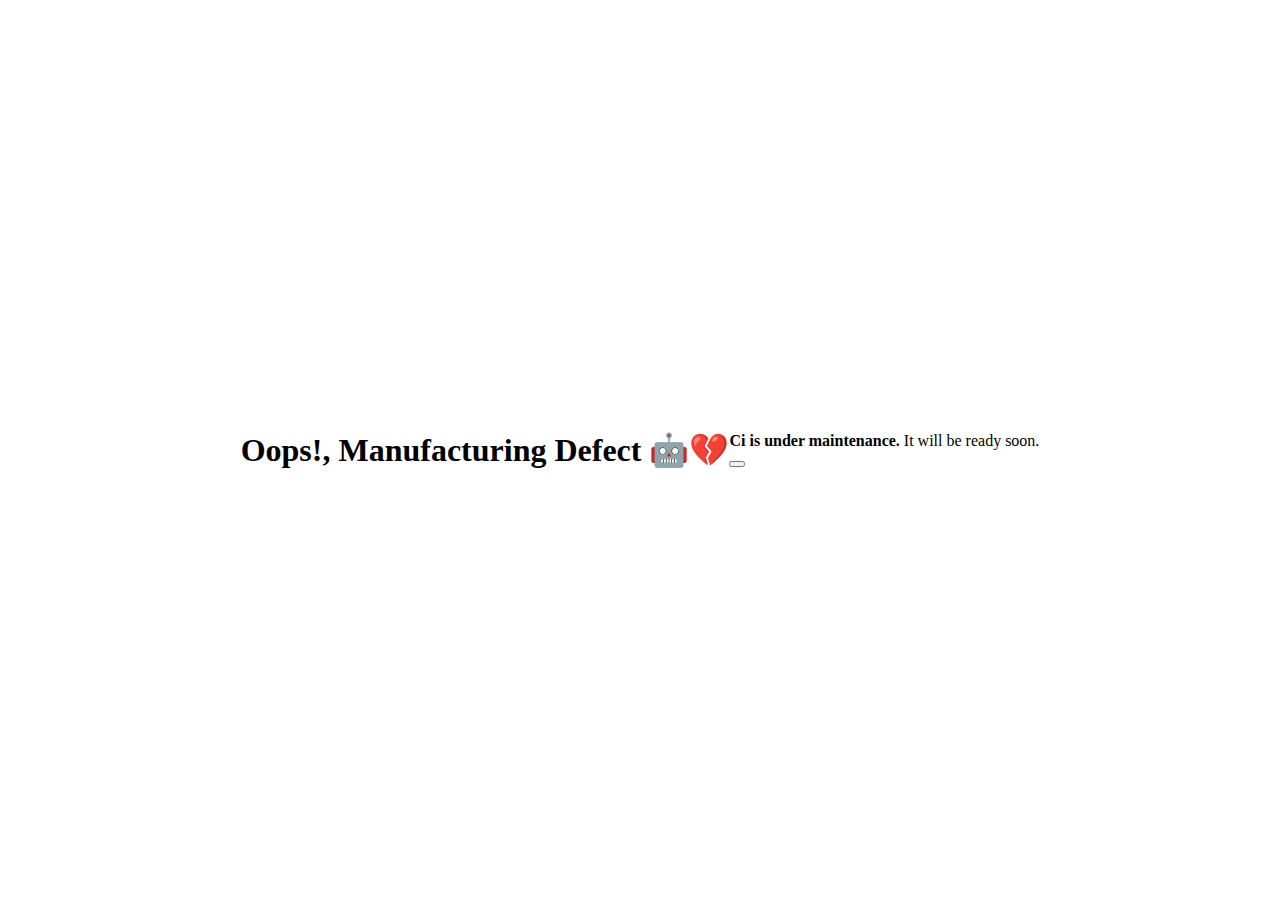
<file: ci.html>
<!DOCTYPE html>
<html lang="en" data-bs-theme="dark">
<head>
    <meta charset="UTF-8">
    <meta name="viewport" content="width=device-width, initial-scale=1.0">
    <title>Chat - Ci</title>
    <link rel="icon" href="./assests/Ci - Cinema Intelligence Logo (May 2, 2025).png" type="image/x-icon"/>
    <link href="https://cdn.jsdelivr.net/npm/bootstrap@5.3.6/dist/css/bootstrap.min.css" rel="stylesheet"
    integrity="sha384-4Q6Gf2aSP4eDXB8Miphtr37CMZZQ5oXLH2yaXMJ2w8e2ZtHTl7GptT4jmndRuHDT" crossorigin="anonymous">

    <style>
    html, body {
      height: 100%;
      margin: 0;
    }
    body {
      display: flex;
      justify-content: center;  /* horizontal center */
      align-items: center;      /* vertical center */
      height: 100vh;            /* full viewport height */
    }
    h1 {
      margin: 0;
      /* text-align: center;  not needed here since flex centers it */
    }
  </style>
</head>
<body>
  <h1>Oops!, Manufacturing Defect 🤖💔</h1>

  <!-- Toast Container -->
<div class="position-fixed bottom-0 end-0 p-3" style="z-index: 1055">
  <div id="maintenanceToast" class="toast align-items-center text-black bg-warning border-0 show" role="alert" aria-live="assertive" aria-atomic="true">
    <div class="d-flex">
      <div class="toast-body">
        <strong>Ci is under maintenance.</strong> It will be ready soon.
      </div>
      <button type="button" class="btn-close btn-close-white me-2 m-auto" data-bs-dismiss="toast" aria-label="Close"></button>
    </div>
  </div>
</div>

<!-- Bootstrap JS (required for toasts to work) -->
<script src="https://cdn.jsdelivr.net/npm/bootstrap@5.3.3/dist/js/bootstrap.bundle.min.js"></script>

<script>
  window.addEventListener('load', function () {
    var toastEl = document.getElementById('maintenanceToast');
    var toast = new bootstrap.Toast(toastEl, {
      delay: 5000  // Toast disappears after 5 seconds
    });
    toast.show();
  });
</script>
  
</body>
</html>
</file>
<file: style.css>
.hero {
      padding: 100px 20px 50px 20px;
      text-align: center;
      background: linear-gradient(135deg, #1f1f1f, #2c2c2c);
    }

.hero h1 {
      font-size: 3rem;
      animation: fadeInUp 1s ease-out;
    }

.hero p {
      font-size: 1.2rem;
      color: #ccc;
    }

@keyframes fadeInUp {
      from {
        opacity: 0;
        transform: translateY(20px);
      }

      to {
        opacity: 1;
        transform: translateY(0);
      }
}


.card:hover {
  transform: scale(1.03);
  transition: 0.3s ease-in-out;
}
.card-title {
  font-weight: bold;
}

.card-title {
  font-size: 1rem;
  font-weight: 600;
}

.card-text {
  font-size: 0.85rem;
  color: #bbb;
}
</file>
